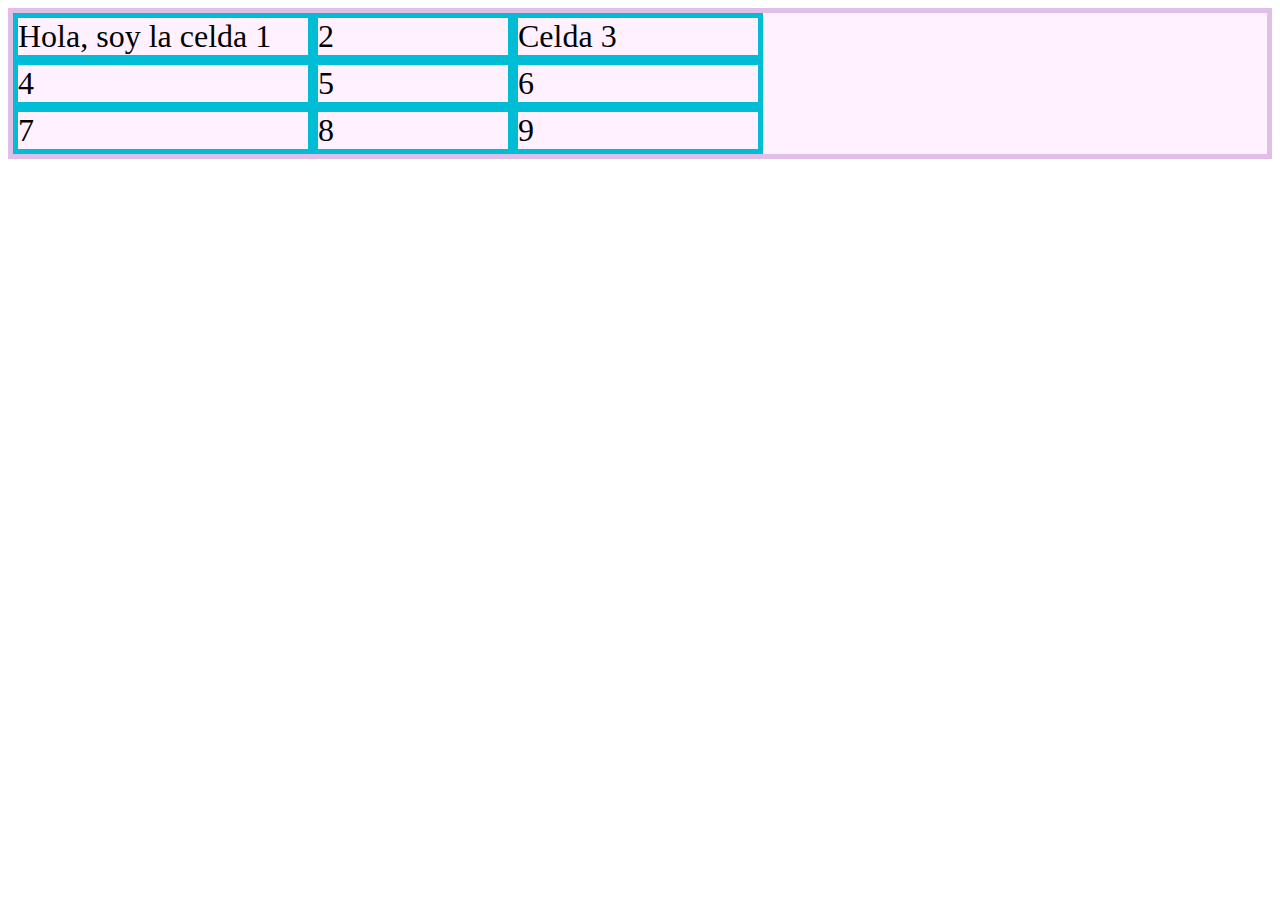
<file: funciones-especiales/index.html>
<!DOCTYPE html>
<html lang="en">
  <head>
    <link rel="stylesheet" href="./style.css" />
  </head>
  <body>
    <div class="contenedor">
      <div class="item item-1">Hola, soy la celda 1</div>
      <div class="item item-2">2</div>
      <div class="item item-3">Celda 3</div>
      <div class="item item-4">4</div>
      <div class="item item-5">5</div>
      <div class="item item-6">6</div>
      <div class="item item-7">7</div>
      <div class="item item-8">8</div>
      <div class="item item-9">9</div>
    </div>
  </body>
</html>
</file>
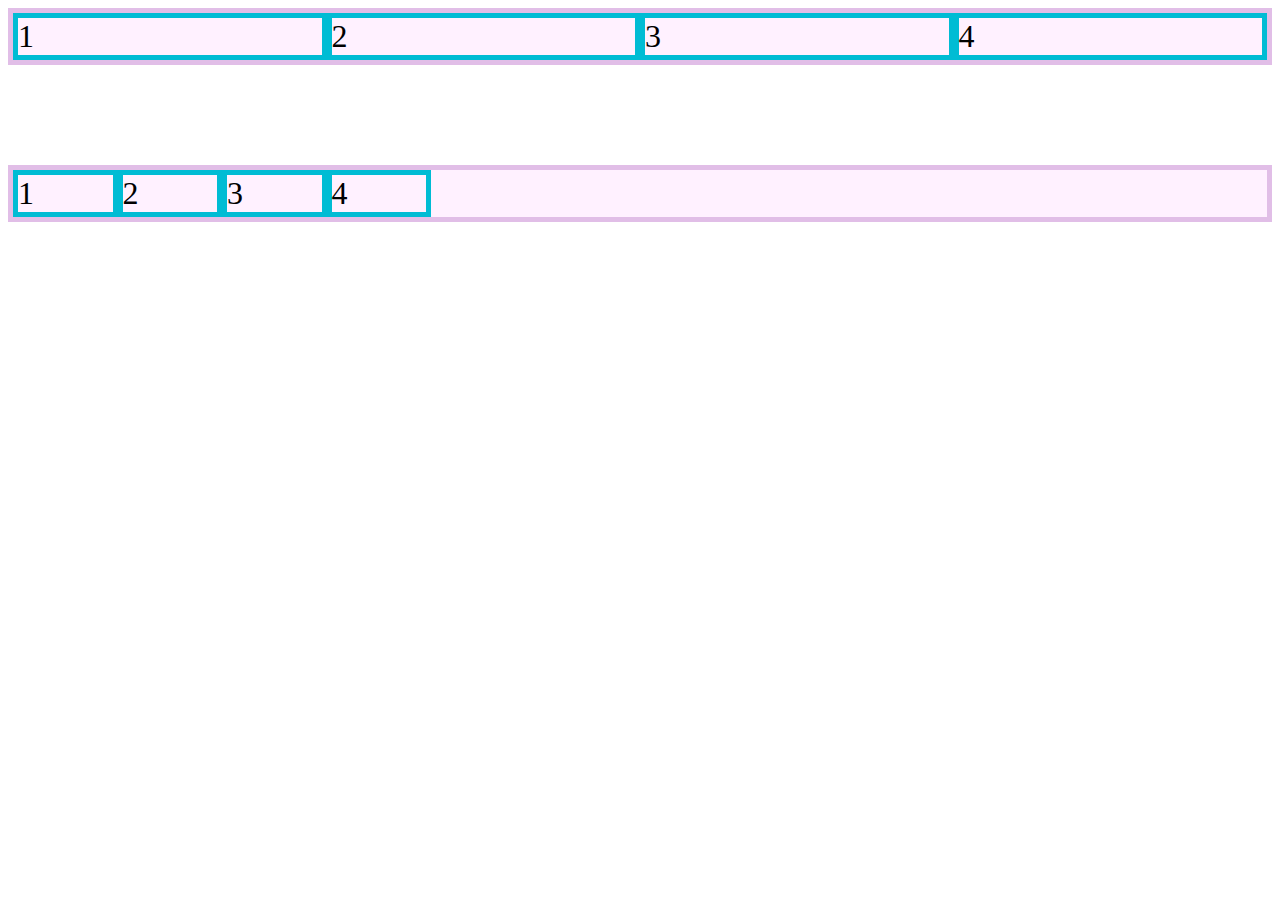
<file: keywords-especiales/index.html>
<!DOCTYPE html>
<html lang="en">
  <head>
    <link rel="stylesheet" href="./style.css" />
  </head>
  <body>
    <!-- <div class="contenedor">
      <div class="item item-1">1</div>
      <div class="item item-2">2</div>
      <div class="item item-3">3 3 33 3 3 3 3 3 3 3 3 3 3 33333 3333 333</div>
      <div class="item item-4">444 4 4 4 4 4 4 4 4 4444 4444 44 4 4 4 4</div>
    </div> -->
    <div class="contenedor">
      <div class="item item-1">1</div>
      <div class="item item-2">2</div>
      <div class="item item-3">3</div>
      <div class="item item-4">4</div>
    </div>
    <div class="contenedor-2">
      <div class="item item-1">1</div>
      <div class="item item-2">2</div>
      <div class="item item-3">3</div>
      <div class="item item-4">4</div>
    </div>
  </body>
</html>
</file>
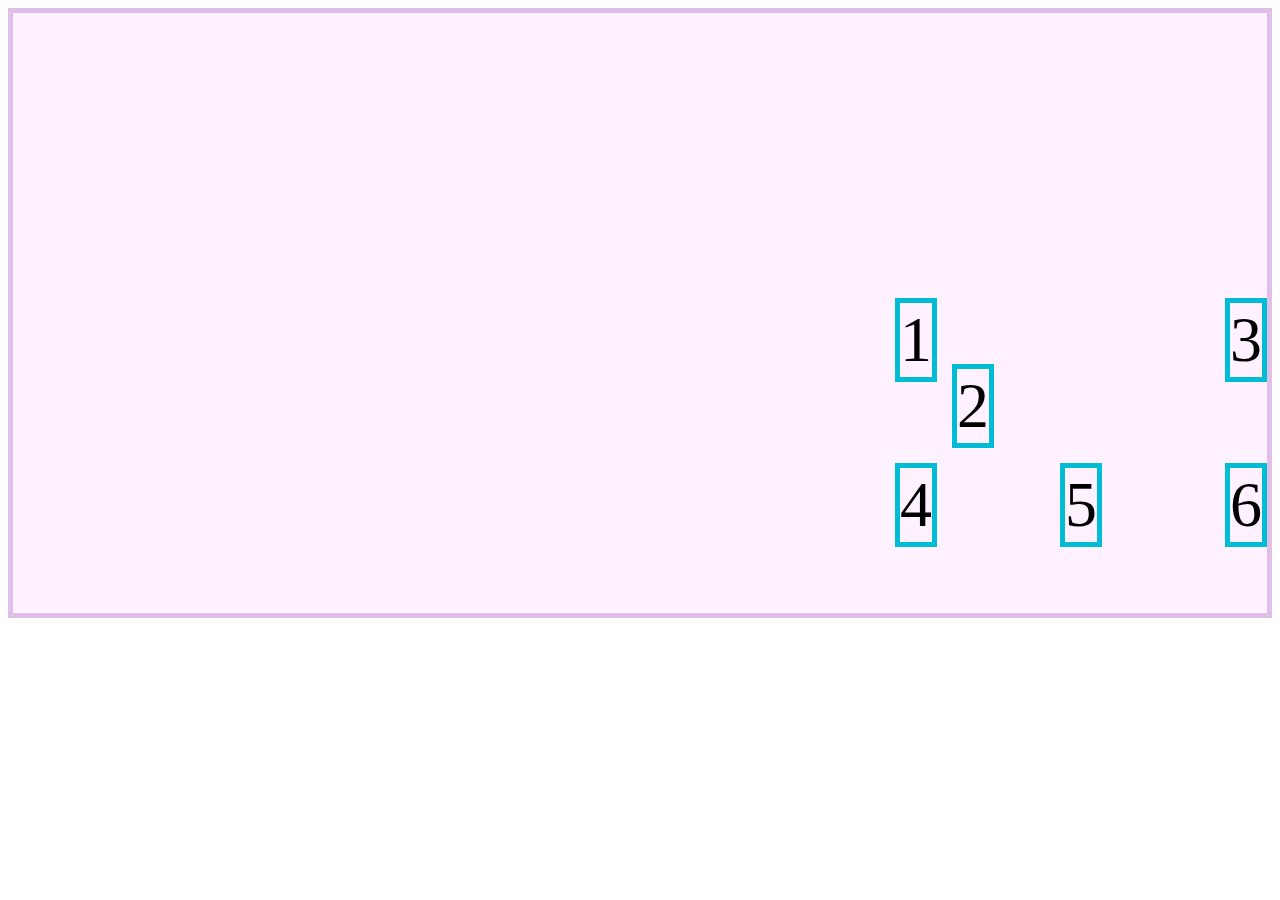
<file: propiedades-de-alineacion/index.html>
<!DOCTYPE html>
<html lang="en">
  <head>
    <link rel="stylesheet" href="./style.css" />
  </head>
  <body>
    <div class="contenedor">
      <div class="item item-1">1</div>
      <div class="item item-2">2</div>
      <div class="item item-3">3</div>
      <div class="item item-4">4</div>
      <div class="item item-5">5</div>
      <div class="item item-6">6</div>
    </div>
  </body>
</html>
</file>
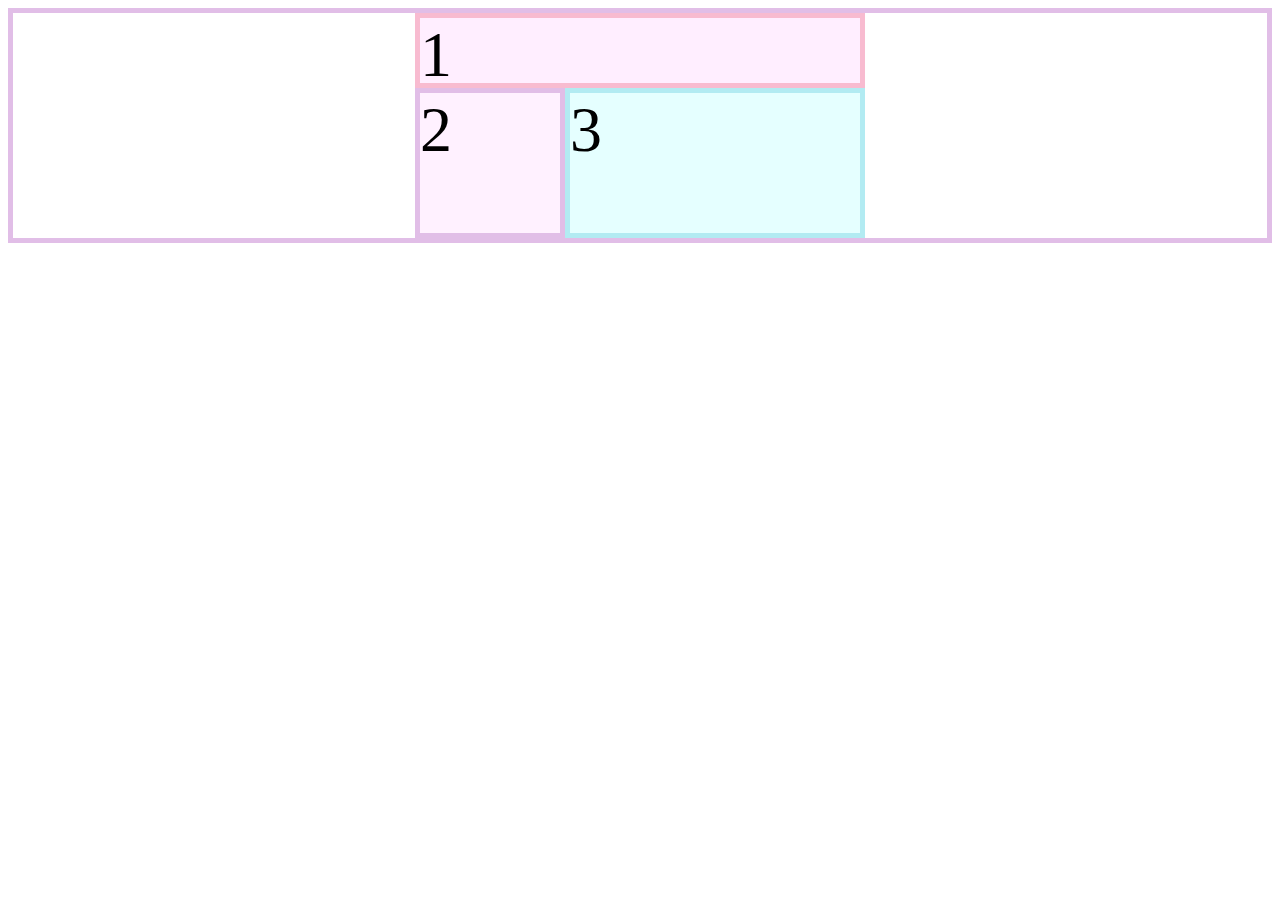
<file: propiedades-de-ubicacion/index.html>
<!DOCTYPE html>
<html lang="en">
  <head>
    <link rel="stylesheet" href="./style.css" />
  </head>
  <body>
    <div class="contenedor">
      <div class="item item-1">1</div>
      <div class="item item-2">2</div>
      <div class="item item-3">3</div>
    </div>
  </body>
</html>
</file>
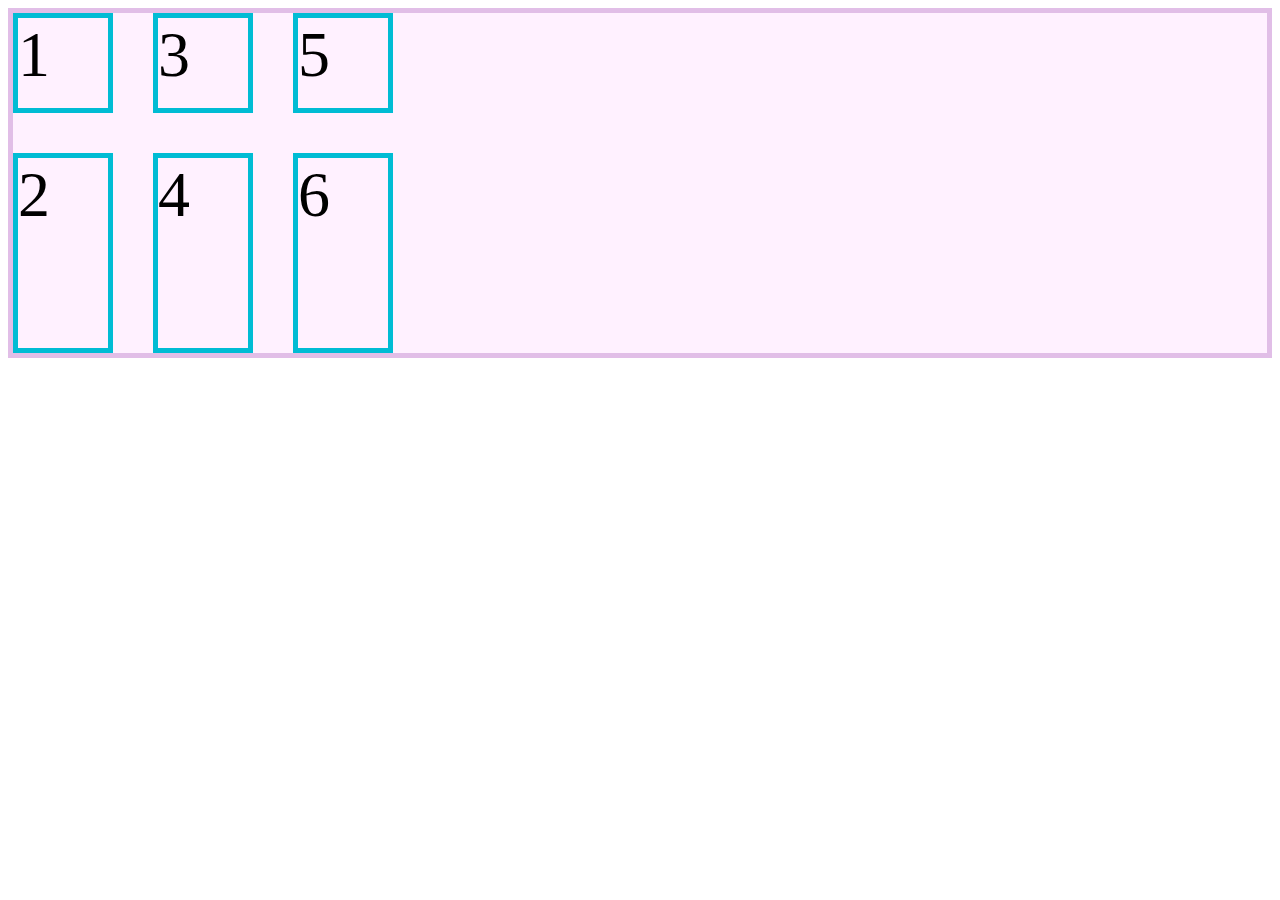
<file: propiedades-del-contenedor/index.html>
<!DOCTYPE html>
<html lang="en">
  <head>
    <link rel="stylesheet" href="./style.css" />
  </head>
  <body>
    <div class="contenedor">
      <div class="item">1</div>
      <div class="item">2</div>
      <div class="item">3</div>
      <div class="item">4</div>
      <div class="item">5</div>
      <div class="item">6</div>
    </div>
  </body>
</html>
</file>
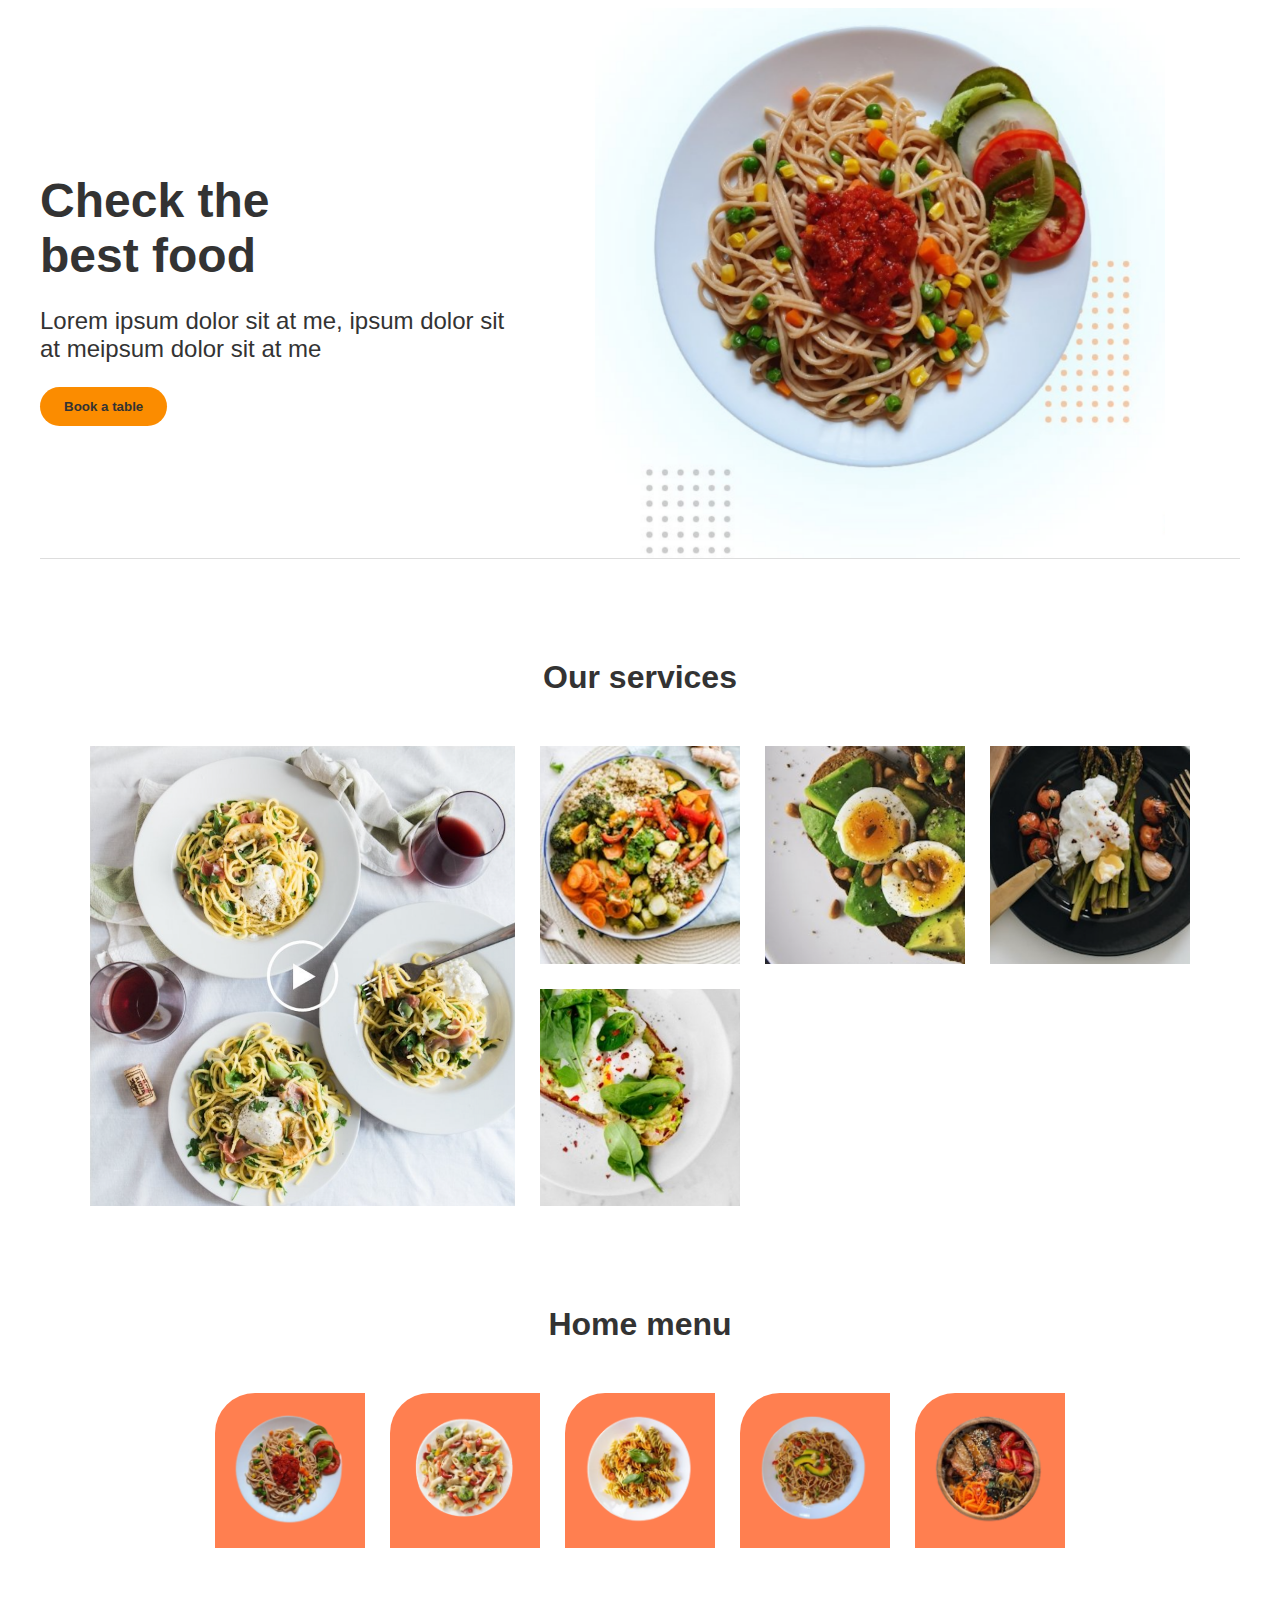
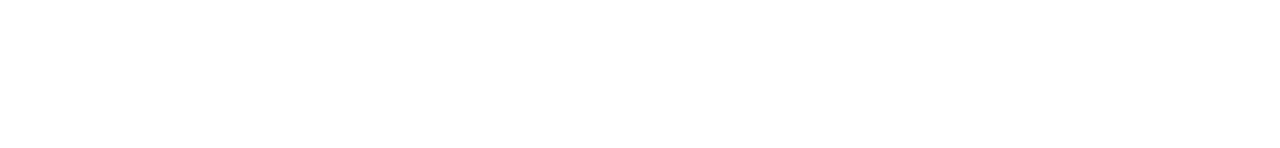
<file: proyecto/index.html>
<!DOCTYPE html>
<html lang="en">
  <head>
    <link rel="stylesheet" href="./style.css" />
    <meta name="viewport" content="width=device-width, initial-scale=1.0" />
  </head>
  <body>
    <main>
      <section class="hero">
        <div class="info">
          <h1 class="info-title">Check the<br />best food</h1>
          <p class="info-subtitle">
            Lorem ipsum dolor sit at me, ipsum dolor sit at meipsum dolor sit at
            me
          </p>
          <button class="info-button">Book a table</button>
        </div>
        <img
          class="hero-image"
          src="./images/hero.png"
          alt="Plato de pasta con salsa y vegetales"
        />
      </section>
      <section class="dishes">
        <h2 class="dishes-title">Our services</h2>
        <div class="dishes-grid">
          <img
            class="dishes-item dishes-item__big"
            src="./images/video.png"
            alt="Una mesa con platos de pasta"
          />
          <img
            class="dishes-item"
            src="./images/dish1.png"
            alt="bowl de vegetales"
          />
          <img
            class="dishes-item"
            src="./images/dish2.png"
            alt="bowl de vegetales"
          />
          <img
            class="dishes-item"
            src="./images/dish3.png"
            alt="bowl de vegetales"
          />
          <img
            class="dishes-item"
            src="./images/dish4.png"
            alt="bowl de vegetales"
          />
        </div>
      </section>
      <section class="menu">
        <h2 class="menu-title">Home menu</h2>
        <div class="menu-grid">
          <div class="menu-grid-item">
            <img
              src="./images/plate1.png"
              alt="Plato de pasta con salsa y vegetales"
            />
          </div>
          <div class="menu-grid-item">
            <img
              src="./images/plate2.png"
              alt="Plato de pasta con salsa y vegetales"
            />
          </div>
          <div class="menu-grid-item">
            <img
              src="./images/plate3.png"
              alt="Plato de pasta con salsa y vegetales"
            />
          </div>
          <div class="menu-grid-item">
            <img
              src="./images/plate4.png"
              alt="Plato de pasta con salsa y vegetales"
            />
          </div>
          <div class="menu-grid-item">
            <img
              src="./images/plate5.png"
              alt="Plato de pasta con salsa y vegetales"
            />
          </div>
        </div>
      </section>
    </main>
  </body>
</html>
</file>
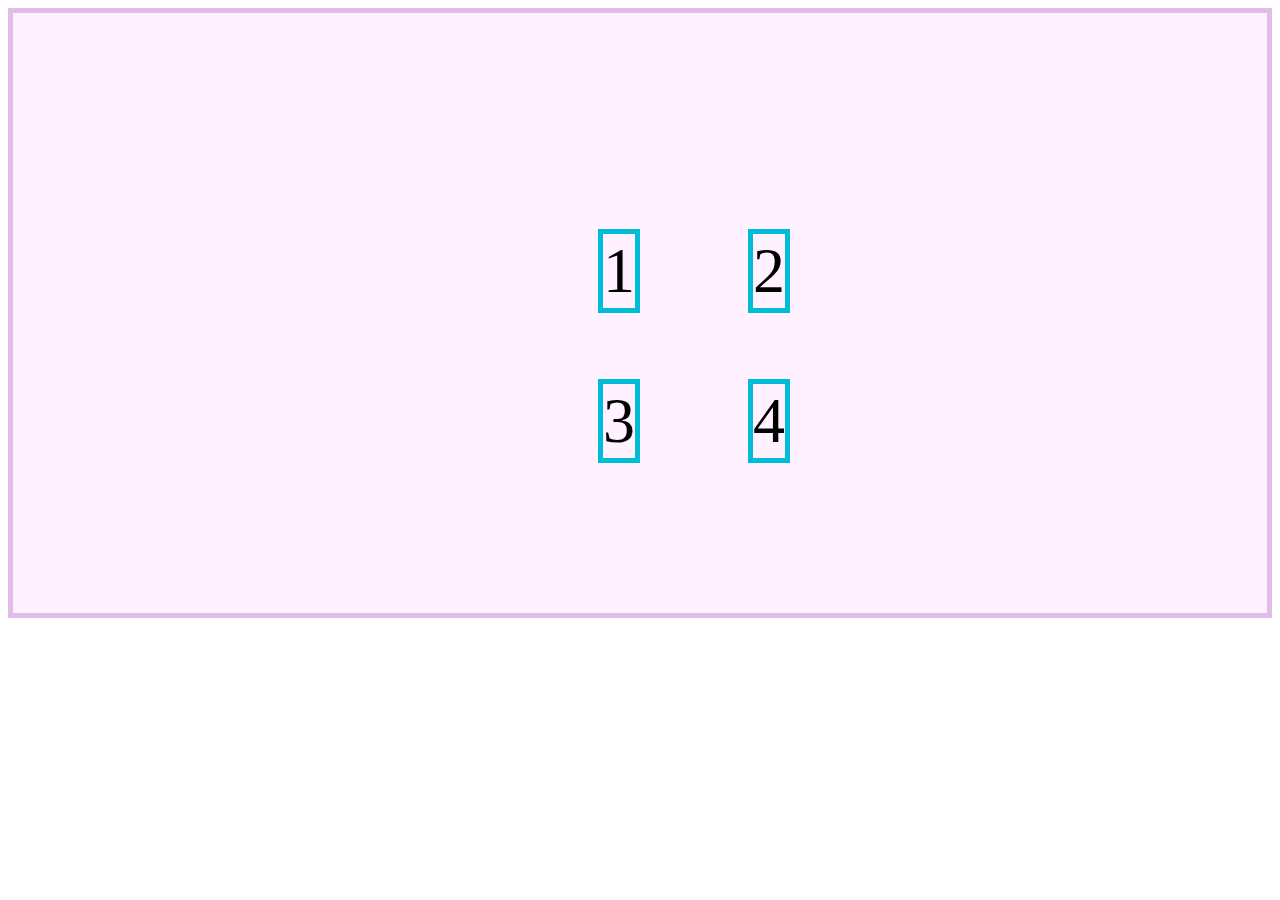
<file: propiedades-de-alineacion/index-reto.html>
<!DOCTYPE html>
<html lang="en">
  <head>
    <link rel="stylesheet" href="./style-reto.css" />
  </head>
  <body>
    <div class="contenedor">
      <div class="item">1</div>
      <div class="item">2</div>
      <div class="item">3</div>
      <div class="item">4</div>
    </div>
  </body>
</html>
</file>
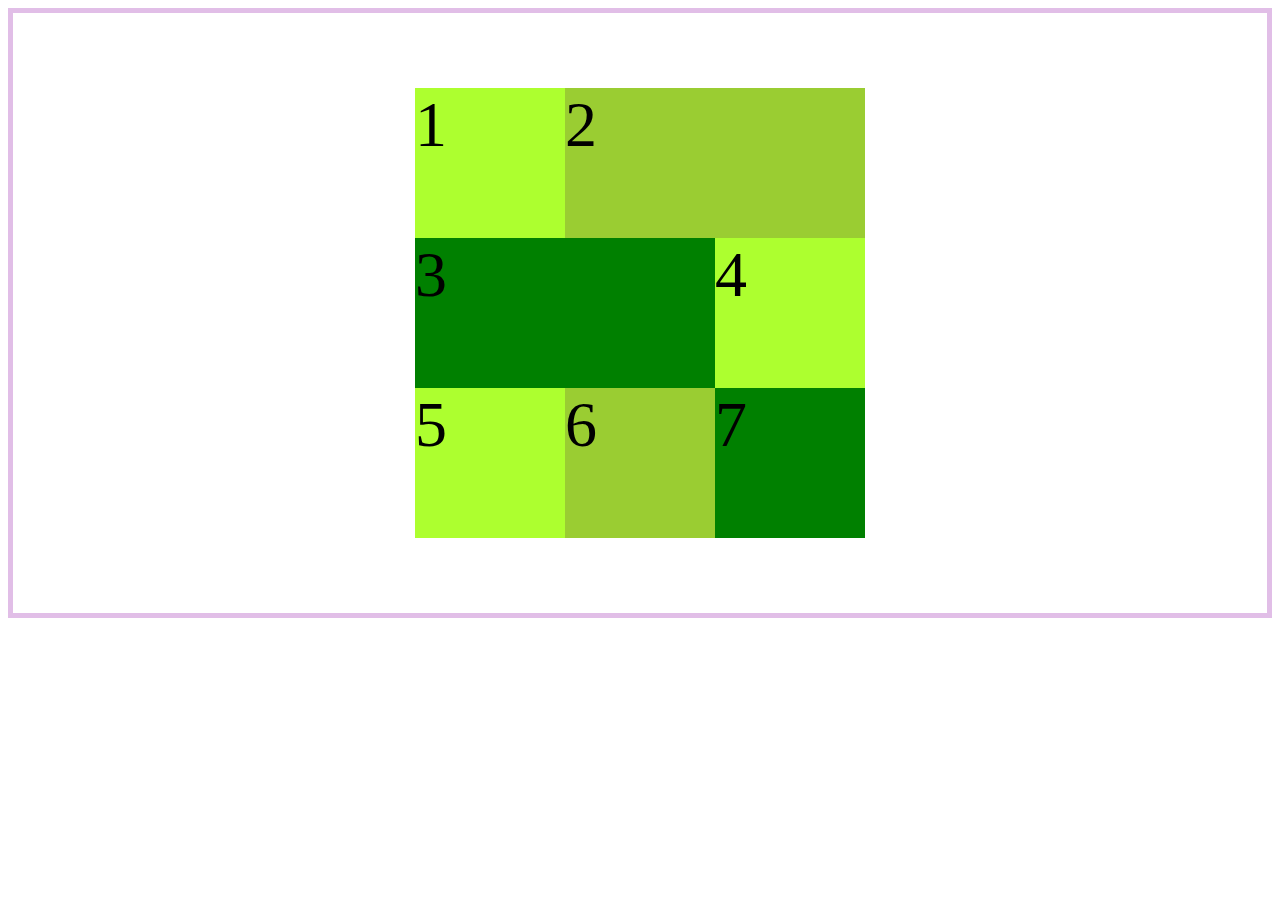
<file: propiedades-de-ubicacion/index-reto.html>
<!DOCTYPE html>
<html lang="en">
  <head>
    <link rel="stylesheet" href="./style-reto.css" />
  </head>
  <body>
    <div class="contenedor">
      <div class="item item-1">1</div>
      <div class="item item-2">2</div>
      <div class="item item-3">3</div>
      <div class="item item-4">4</div>
      <div class="item item-5">5</div>
      <div class="item item-6">6</div>
      <div class="item item-7">7</div>
    </div>
  </body>
</html>
</file>
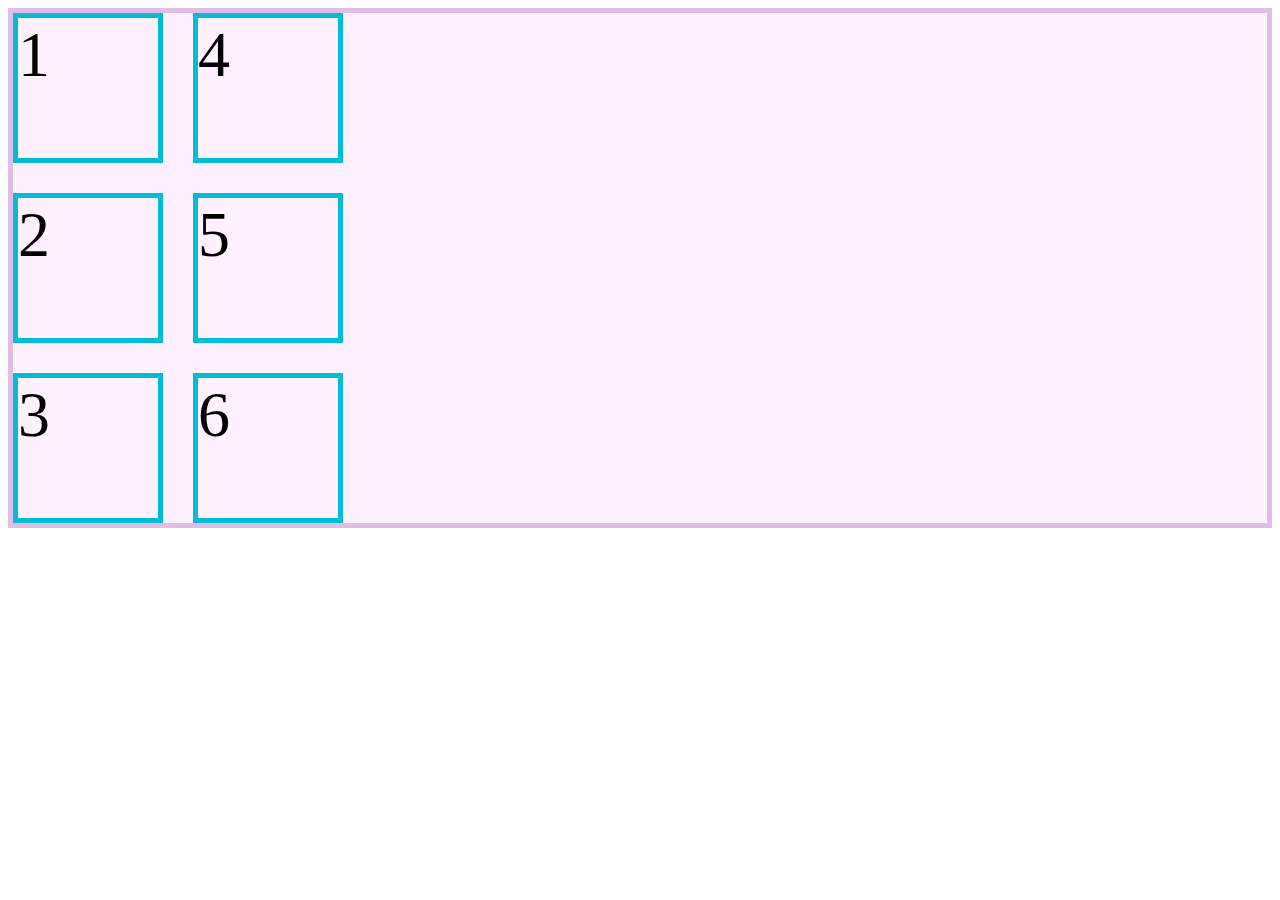
<file: propiedades-del-contenedor/index-reto.html>
<!DOCTYPE html>
<html lang="en">
  <head>
    <link rel="stylesheet" href="./style-reto.css" />
  </head>
  <body>
    <div class="contenedor">
      <div class="item">1</div>
      <div class="item">2</div>
      <div class="item">3</div>
      <div class="item">4</div>
      <div class="item">5</div>
      <div class="item">6</div>
    </div>
  </body>
</html>
</file>
<file: funciones-especiales/style.css>
.contenedor {
  border: 5px solid #e1bee7;
  background-color: #fff1ff;
  display: grid;
  /* grid-template-columns: 30px 200px 60px; */
  grid-template-columns: minmax(30px, 300px) 200px minmax(60px, 250px);
  /* grid-template-rows: 100px 100px 100px; */
  /* grid-template-rows: repeat(3, 100px); */
  grid-template-rows: repeat(3, auto);
}

.item {
  border: 5px solid #00bcd4;
  font-size: 2rem;
}
</file>
<file: keywords-especiales/style.css>
.contenedor {
  border: 5px solid #e1bee7;
  background-color: #fff1ff;
  display: grid;
  /* grid-template-columns: repeat(4, 100px); */
  /* grid-template-columns: repeat(4, 1fr);
  */
  /* grid-template-columns: 1fr 3fr 1fr 2fr; */
  /* grid-template-columns: 1fr 3fr min-content 2fr; */
  /* grid-template-columns: 1fr 3fr max-content 2fr; */
  grid-template-columns: repeat(auto-fit, minmax(100px, 1fr));
}

.contenedor-2 {
  border: 5px solid #e1bee7;
  background-color: #fff1ff;
  display: grid;
  margin-top: 100px;
  grid-template-columns: repeat(auto-fill, minmax(100px, 1fr));
}

.item {
  border: 5px solid #00bcd4;
  font-size: 2rem;
}
</file>
<file: propiedades-de-alineacion/style.css>
.contenedor {
  border: 5px solid #e1bee7;
  background-color: #fff1ff;
  display: grid;
  grid-gap: 15px;
  grid-template-columns: 150px 150px 150px;
  grid-auto-rows: 150px;
  height: 600px;
  justify-content: center;
  /* align-content: center; */
  /* align-content: end; */
  /* place-content: center; */
  place-content: end;
  justify-items: end;
  align-items: start;
}

.item {
  border: 5px solid #00bcd4;
  font-size: 4rem;
}

.item-2 {
  justify-self: start;
  align-self: end;
}
</file>
<file: propiedades-de-ubicacion/style.css>
.contenedor {
  border: 5px solid #e1bee7;
  background-color: white;
  display: grid;
  grid-template-columns: 150px 150px 150px;
  grid-template-rows: 75px 75px 75px;
  grid-template-areas:
    "header header header"
    "side main main"
    "side main main";
  place-content: center;
}

.item {
  font-size: 4rem;
}

.item-1 {
  border: 5px solid #f8bbd0;
  background-color: #ffeeff;
  /* grid-column-start: 1;
  grid-column-end: 4; */
  grid-area: header;
}

.item-2 {
  border: 5px solid #e1bee7;
  background-color: #fff1ff;
  /* grid-row: 2 / 4; */
  grid-area: side;
}

.item-3 {
  border: 5px solid #b2ebf2;
  background-color: #e5ffff;
  /* grid-area: 2 / 2 / 4 / 4; */
  grid-area: main;
}
</file>
<file: propiedades-del-contenedor/style.css>
.contenedor {
  border: 5px solid #e1bee7;
  background-color: #fff1ff;
  display: grid;
  /* grid-template-columns: 100px 200px 300px; */
  grid-template-rows: 100px 200px;
  /* grid-auto-rows: 150px; */
  grid-auto-columns: 100px;
  grid-auto-flow: column;
  /* row-gap: 15px;
  column-gap: 30px; */
  gap: 40px;
}

.item {
  border: 5px solid #00bcd4;
  font-size: 4rem;
}
</file>
<file: proyecto/style.css>
* {
  font-family: "Roboto", sans-serif;
}

main {
  max-width: 1200px;
  margin: 0 auto;
}

.hero {
  display: grid;
  grid-template-columns: minmax(300px, 2fr) 3fr;
  grid-auto-rows: 550px;
  border-bottom: 1px solid #ddd;
}

.info {
  align-self: center;
}

.info-title {
  color: #333;
  font-size: 3rem;
  font-weight: bolder;
  margin-bottom: 24px;
}

.info-subtitle {
  color: #333;
  font-size: 1.5rem;
  margin-bottom: 24px;
}

.info-button {
  border: none;
  border-radius: 20px;
  color: #333;
  background-color: #fb8c00;
  font-weight: bolder;
  padding: 12px 24px;
}

.hero-image {
  width: 100%;
  height: 100%;
  object-fit: contain;
}

.dishes {
  margin: 100px 0;
}

.dishes-title {
  color: #333;
  font-weight: bold;
  text-align: center;
  margin-bottom: 50px;
  font-size: 2rem;
}

.dishes-grid {
  display: grid;
  grid-template-columns: repeat(auto-fit, minmax(75px, 200px));
  grid-auto-rows: 1fr;
  gap: 25px;
  justify-content: center;
}

.dishes-item {
  width: 100%;
  height: 100%;
  object-fit: cover;
}

.dishes-item__big {
  grid-area: 1 / 1 / 3 / 3;
}

.menu {
  margin-bottom: 200px;
}

.menu-title {
  font-size: 2rem;
  color: #333;
  font-weight: bolder;
  text-align: center;
  margin-bottom: 50px;
}

.menu-grid {
  display: grid;
  gap: 25px;
  justify-content: center;
  grid-template-columns: repeat(auto-fit, 150px);
}

.menu-grid-item {
  background-color: coral;
  padding: 15px;
  border-top-left-radius: 40px;
}

.menu-grid-item img {
  width: 100%;
  height: 100%;
  object-fit: contain;
}

@media screen and (max-width: 768px) {
  .hero {
    grid-template-columns: minmax(300px, 500px);
    justify-content: center;
  }

  .hero-image {
    display: none;
  }

  .dishes-grid {
    grid-template-columns: repeat(auto-fit, minmax(75px, 100px));
  }
}
</file>
<file: propiedades-de-alineacion/style-reto.css>
.contenedor {
  border: 5px solid #e1bee7;
  background-color: #fff1ff;
  display: grid;
  grid-template-columns: 150px 150px;
  grid-template-rows: 150px 150px;
  height: 600px;
  place-content: center;
  place-items: end;
}

.item {
  border: 5px solid #00bcd4;
  font-size: 4rem;
}
</file>
<file: propiedades-de-ubicacion/style-reto.css>
.contenedor {
  border: 5px solid #e1bee7;
  background-color: white;
  display: grid;
  grid-template-columns: 150px 150px 150px;
  grid-template-rows: 150px 150px 150px;
  place-content: center;
  height: 600px;
}

.item {
  font-size: 4rem;
}

.item-1 {
  background-color: greenyellow;
}

.item-2 {
  background-color: yellowgreen;
  grid-column: 2 / 4;
}

.item-3 {
  background-color: green;
  grid-column: 1 / 3;
}

.item-4 {
  background-color: greenyellow;
}

.item-5 {
  background-color: greenyellow;
}

.item-6 {
  background-color: yellowgreen;
}

.item-7 {
  background-color: green;
}
</file>
<file: propiedades-del-contenedor/style-reto.css>
.contenedor {
  border: 5px solid #e1bee7;
  background-color: #fff1ff;
  display: grid;
  grid-auto-columns: 150px;
  grid-template-rows: 150px 150px 150px;
  grid-auto-flow: column;
  gap: 30px;
}

.item {
  border: 5px solid #00bcd4;
  font-size: 4rem;
}
</file>
